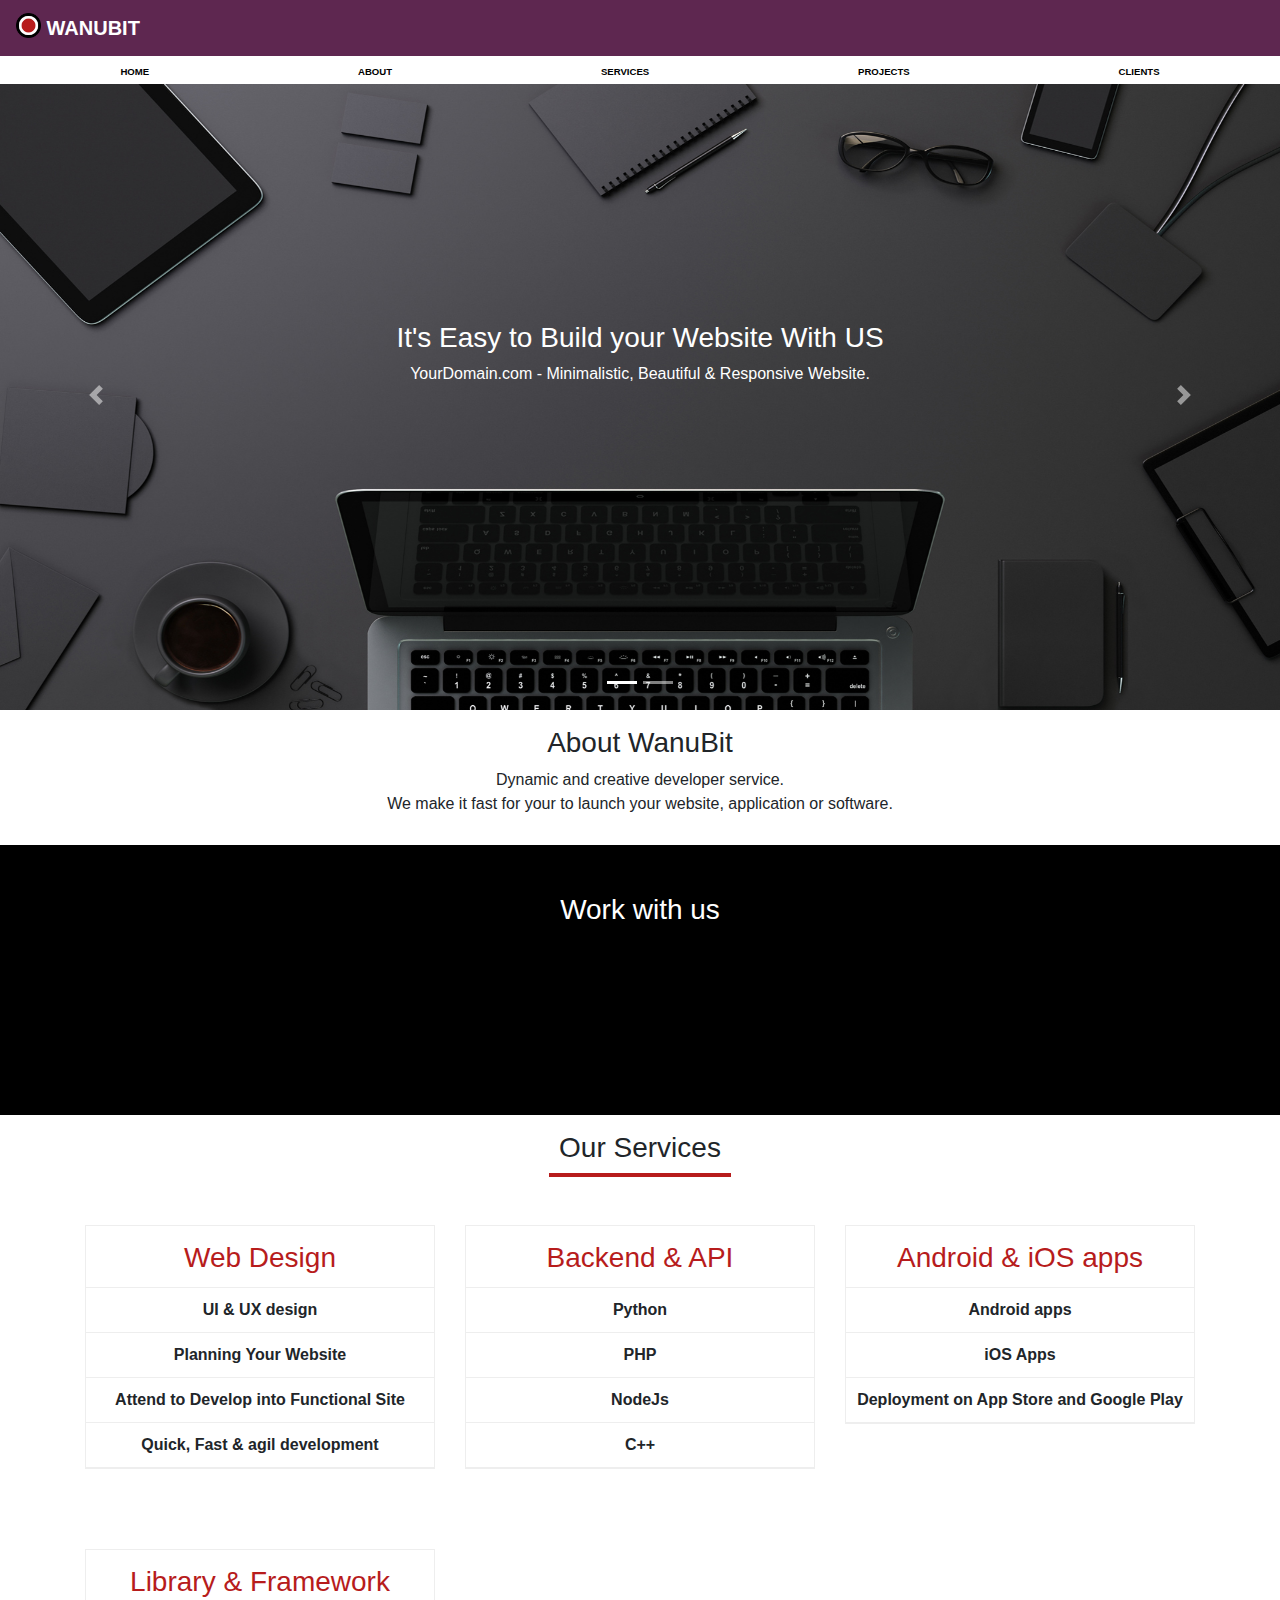
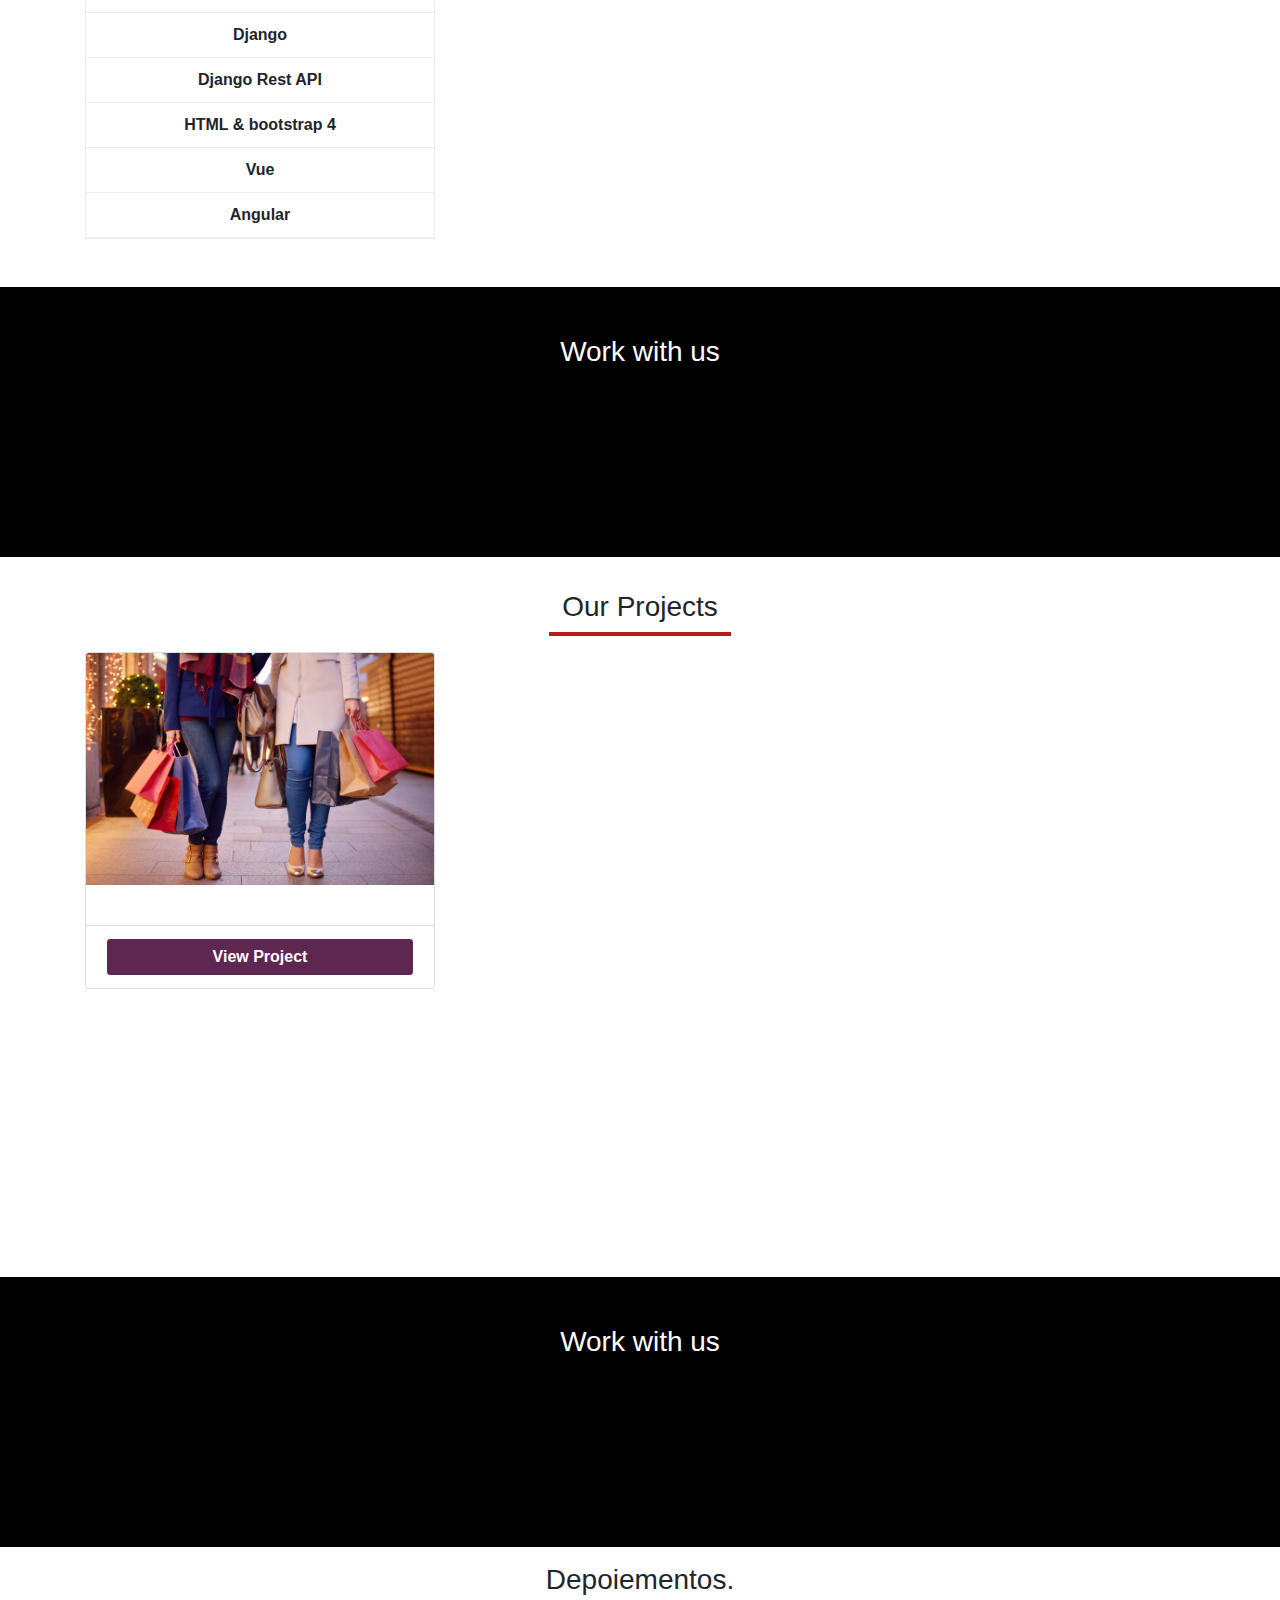
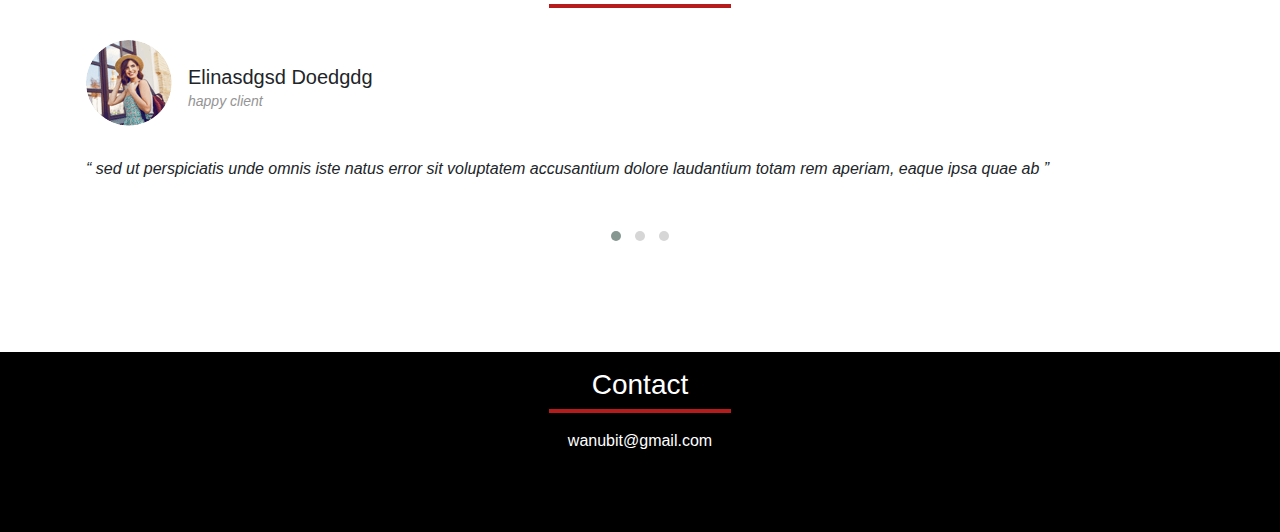
<file: layout/index.html>
<!DOCTYPE html>
<html lang="en">

<head>
    <!-- Meta tags Obrigatórias -->
    <meta charset="utf-8">
    <meta name="viewport" content="width=device-width, initial-scale=1, shrink-to-fit=no">
    <link rel="shortcut icon" type="image/png" href="logo/fav.png" />
    <!-- Bootstrap CSS -->

    <link rel="stylesheet" href="vendor/css/bootstrap.min.css">

    <link rel="stylesheet" href="https://use.fontawesome.com/releases/v5.1.1/css/all.css" integrity="sha384-O8whS3fhG2OnA5Kas0Y9l3cfpmYjapjI0E4theH4iuMD+pLhbf6JI0jIMfYcK3yZ" crossorigin="anonymous">

    <link rel="stylesheet" href="OwlCarousel/assets/owl.carousel.min.css">
    <link rel="stylesheet" href="OwlCarousel/assets/owl.theme.default.min.css">
    
    

    <link rel="stylesheet" href="css/style.css">

    <title>Wanubit | O futuro é digital</title>
</head>

<body data-spy="scroll" data-target="#scroll-spy">

   
    
    <nav class="navbar navbar-expand navbar-light bg-light sticky-top navtop">
        <a class="navbar-brand" href="#">
            <img src="logo/logo.png" width="" height="25" class="d-inline-block align-top" alt="">
            <span class="d-none d-md-inline">WANUBIT</span>
        </a>

        <div class="collapse navbar-collapse" id="navbarSupportedContent">
            <ul class="navbar-nav ml-auto">
                <li class="nav-item active">
                    <a class="nav-link" target="_blank" href="https://api.whatsapp.com/send?phone=5551991424429&text=Ola">
                        <i class="fab fa-whatsapp fa-x"></i>
                    </a>
                </li>
                <li class="nav-item">
                    <a class="nav-link" href="https://t.me/wanubit" target="_blank">
                        <i class="fab fa-telegram-plane fa-x"></i>
                    </a>
                </li>
                <li class="nav-item">
                    <a class="nav-link" href="https://facebook.com/wanubit" target="_blank">
                        <i class="fab fa-facebook fa-x"></i>
                    </a>
                </li>

                <li class="nav-item">
                    <a class="nav-link " href="https://github.com/asmaur" target="_blank">
                        <i class="fab fa-github fa-x"></i>
                    </a>
                </li>
            </ul>

        </div> 

    </nav>
    

    <nav class="navbar navbar-expand navbar-dark bg-dark sticky-top navsub">

        <button class="navbar-toggler" type="button" data-toggle="collapse" data-target="#navbar10">
            <span class="navbar-toggler-icon"></span>
        </button>
        <div class="navbar-collapse collapse">
            <ul class="navbar-nav nav-fill w-100" style="font-size: .8rem;">

                <li class="nav-item">
                    <a class="nav-link" href="#main">
                        Home
                    </a>

                </li>
                <li class="nav-item">
                    <a class="nav-link" href="#about">
                        About
                    </a>

                </li>
                <li class="nav-item">
                    <a class="nav-link" href="#services">
                        Services
                    </a>

                </li>
                <li class="nav-item">
                    <a class="nav-link" href="#projects">
                        Projects
                    </a>

                </li>
                <li class="nav-item">
                    <a class="nav-link" href="#clients">
                        Clients
                    </a>

                </li> 
              <!--  <li class="nav-item">
                    <a class="nav-link" href="#">
                        Contact
                    </a>

                </li> -->
            </ul>
        </div>
    </nav>
   
    
    
    
    <div id="main" class="section">

       
            <div id="carouselExampleCaptions" class="carousel slide" data-ride="carousel">
                <ol class="carousel-indicators">
                    <li data-target="#carouselExampleCaptions" data-slide-to="0" class="active"></li>
                    <li data-target="#carouselExampleCaptions" data-slide-to="1" class=""></li>
                    
                </ol>
                <div class="carousel-inner">
                    <div class="carousel-item active">
                        <img class="d-block w-100" alt="First slide [800x400]" src="img/bg1.jpg" data-holder-rendered="true">
                        <div class="carousel-caption d-md-block">
                            <h3>It's Easy to Build your Website With US</h3>
                            <p> YourDomain.com - Minimalistic, Beautiful & Responsive Website. </p>
                        </div>
                    </div>
                    <div class="carousel-item">
                        <img class="d-block w-100" alt="Second slide [800x400]" src="img/bg2.jpg" data-holder-rendered="true">
                        <div class="carousel-caption d-md-block">
                            <h3>We Are Design Studio</h3>
                            <p> Android & iOS Apps.</p>
                        </div>
                    </div>
                  <!--  <div class="carousel-item">
                        <img class="d-block w-100" alt="Third slide [800x400]" src="img/bg1.jpg" data-holder-rendered="true">
                        <div class="carousel-caption d-md-block">
                            <h3>Smooth & reliable Software Developments</h3>
                            <p>Python, Java, Rest API.</p>
                        </div>
                    </div> -->
                </div>
                <a class="carousel-control-prev" href="#carouselExampleCaptions" role="button" data-slide="prev">
                    <span class="carousel-control-prev-icon" aria-hidden="true"></span>
                    <span class="sr-only">Previous</span>
                </a>
                <a class="carousel-control-next" href="#carouselExampleCaptions" role="button" data-slide="next">
                    <span class="carousel-control-next-icon" aria-hidden="true"></span>
                    <span class="sr-only">Next</span>
                </a>
            </div>
        


    </div>

    <div id="about"  class="section1">

        <div class="container">
            <div class="row">
                <div class="col-md-8 offset-md-2 text-center">
                    <h3 class="pt-3">About WanuBit</h3>

                    <p>
                        Dynamic and creative developer service.

                        <br> We make it fast for your to launch your website, application or software.
                    </p>

                </div>
            </div>
        </div>

    </div>

    <div class="trabalhe">

        <div class="container">
            <div class="row">
                <div class="col-md-4 offset-md-4 text-center">

                    <h3 class="p-3">Work with us</h3>
                    
                    <div class="d-flex justify-content-around">
                        <div>
                            <a href="https://api.whatsapp.com/send?phone=5551991424429&text=Ola" target="_blank">
                                <i class="fab fa-whatsapp fa-2x"></i>
                            </a>
                        </div>
                        <div>
                            <a href="https://t.me/wanubit" target="_blank">
                                <i class="fab fa-telegram-plane fa-2x"></i>
                            </a>
                        </div>
                        <div>
                            <a href="https://facebook.com/wanubit" target="_blank">
                                <i class="fab fa-facebook fa-2x"></i>
                            </a>
                        </div>
                        <div>
                            <a href="https://github.com/asmaur" target="_blank">
                                <i class="fab fa-github fa-2x"></i>
                            </a>
                        </div>
                    </div>

                </div>
            </div>
        </div>

    </div>

  
  
  
   
    <div id="services"  class="section2">
        <div class="container">
            <div class="row">
                <div class="col-md-8 offset-md-2 text-center">
                    <h3 class="pt-3">Our Services</h3>
                    <hr>
                </div>
            </div>


            <div class="row">


                <div class="col-sm-12 col-md-6 col-lg-4 text-center">
                    <div class="pricing-plan recommanded">
                        <div class="plan-head">
                            <h3>Web Design</h3>
                        </div>
                        <div class="plan-feature">
                            <ul>
                                <li><span class="uper"> UI & UX design</span></li>
                                <li><span class="uper">Planning Your Website</span></li>
                                <li><span class="uper">Attend to Develop into Functional Site</span></li>
                                <li><span class="uper">Quick, Fast & agil development </span></li>


                            </ul>
                        </div>
                    </div>
                </div>

                <div class="col-sm-12 col-md-6 col-lg-4 text-center">
                    <div class="pricing-plan recommanded">
                        <div class="plan-head">
                            <h3>Backend & API</h3>
                        </div>
                        <div class="plan-feature">
                            <ul>
                                <li><span class="uper">Python</span></li>
                                <li><span class="uper">PHP</span></li>
                                <li><span class="uper">NodeJs</span></li>
                                <li><span class="uper">C++</span></li>


                            </ul>
                        </div>
                    </div>
                </div>

                <div class="col-sm-12 col-md-6 col-lg-4 text-center">
                    <div class="pricing-plan recommanded">
                        <div class="plan-head">
                            <h3>Android & iOS apps</h3>
                        </div>
                        <div class="plan-feature">
                            <ul>
                                <li><span class="uper">Android apps</span></li>
                                <li><span class="uper">iOS Apps</span></li>
                                <li><span class="uper">Deployment on App Store and Google Play</span></li>
                                


                            </ul>
                        </div>
                    </div>
                </div>

                <div class="col-sm-12 col-md-6 col-lg-4 text-center">
                    <div class="pricing-plan recommanded">
                        <div class="plan-head">
                            <h3>Library & Framework</h3>
                        </div>
                        <div class="plan-feature">
                            <ul>
                                <li><span class="uper">Django</span></li>
                                <li><span class="uper">Django Rest API</span></li>
                                <li><span class="uper">HTML & bootstrap 4</span></li>
                                <li><span class="uper">Vue</span></li>
                                <li><span class="uper">Angular</span></li>


                            </ul>
                        </div>
                    </div>
                </div>



            </div>

        </div>

    </div>
    
    
    <div class="trabalhe">

        <div class="container">
            <div class="row">
                <div class="col-md-4 offset-md-4 text-center">

                    <h3 class="pt-3">Work with us</h3>
                    
                    
                    <div class="d-flex justify-content-around">
                        <div>
                            <a href="https://api.whatsapp.com/send?phone=5551991424429&text=Ola" target="_blank">
                                <i class="fab fa-whatsapp fa-2x"></i>
                            </a>
                        </div>
                        <div>
                            <a href="https://t.me/wanubit" target="_blank">
                                <i class="fab fa-telegram-plane fa-2x"></i>
                            </a>
                        </div>
                        <div>
                            <a href="https://facebook.com/wanubit" target="_blank">
                                <i class="fab fa-facebook fa-2x"></i>
                            </a>
                        </div>
                        <div>
                            <a href="https://github.com/asmaur" target="_blank">
                                <i class="fab fa-github fa-2x"></i>
                            </a>
                        </div>
                    </div>

                </div>
            </div>
        </div>

    </div>
   
    

    <div id="projects" class="section3">

        <div class="container">
            <div class="row">
                <div class="col-md-8 offset-md-2 text-center">
                    <h3 class="pt-3">Our Projects</h3>
                    <hr>
                </div>
            </div>

            <div class="row">

                <div class="col-sm-12 col-md-6 col-lg-4">
                    <div class="card">
                        <a href="">
                            <img src="img/27-bags.jpg" class="card-img-top" alt="...">
                        </a>
                        <div class="card-body">
                            
                        </div>

                        <div class="card-footer">
                            <a href="" class="btn btn-primary btn-block">View Project</a>
                        </div>

                    </div>
                </div>


            </div>


        </div>


    </div>


    
    <div class="trabalhe">

        <div class="container">
            <div class="row">
                <div class="col-md-4 offset-md-4 text-center">

                    <h3 class="pt-3">Work with us</h3>
                    
                    
                    <div class="d-flex justify-content-around">
                        <div>
                            <a href="https://api.whatsapp.com/send?phone=5551991424429&text=Ola" target="_blank">
                                <i class="fab fa-whatsapp fa-2x"></i>
                            </a>
                        </div>
                        <div>
                            <a href="https://t.me/wanubit" target="_blank">
                                <i class="fab fa-telegram-plane fa-2x"></i>
                            </a>
                        </div>
                        <div>
                            <a href="https://facebook.com/wanubit" target="_blank">
                                <i class="fab fa-facebook fa-2x"></i>
                            </a>
                        </div>
                        <div>
                            <a href="https://github.com/asmaur" target="_blank">
                                <i class="fab fa-github fa-2x"></i>
                            </a>
                        </div>
                    </div>

                </div>
            </div>
        </div>

    </div>



    <div id="clients"  class="section4">

        <div class="container">
            <div class="row">
                <div class="col-md-8 offset-md-2">
                    <div class="clients-section-heading text-center">
                        <h3 class="wow fadeInUp animated pt-3">Depoiementos.</h3>
                        <hr>
                      <!--  <p>A sua satisfação e seu successo é nossa razão de ser.</p> -->
                    </div>
                </div>
            </div>
            
        </div>
            
            <div class="container">

            <div class="row">
               

                <div class="owl-carousel owl-theme">

                    
                            <div class="item">
                                
                                    <div class="bg-white clients-padding">
                                        <div class="media">
                                            <img src="img/avtar-one.png" alt="client" class="mr-3 rounded-circle">

                                            <div class="media-body mt-4">
                                                <h5 class="clients-primary clients-owl-card mt-0">Elinasdgsd Doedgdg</h5>
                                                <p class="clients-owl-sub mt-0">Happy Client</p>
                                            </div>
                                        </div>
                                        <p class="clients-text-style mt-4">“ Sed ut perspiciatis unde omnis iste natus error sit voluptatem accusantium dolore laudantium totam rem aperiam, eaque ipsa quae ab ”</p>
                                    </div>
                                
                            </div>
                            
                            <div class="item">
                                
                                    <div class="bg-white clients-padding">
                                        <div class="media">
                                          <!--  <img src="img/avtar-one.png" alt="client" class="mr-3 rounded-circle"> -->

                                            <div class="media-body mt-4">
                                                <h5 class="clients-primary clients-owl-card mt-0">Elinasdgsd Doedgdg</h5>
                                                <p class="clients-owl-sub mt-0">Happy Client</p>
                                            </div>
                                        </div>
                                        <p class="clients-text-style mt-4">“ Sed ut perspiciatis unde omnis iste natus error sit voluptatem accusantium dolore laudantium totam rem aperiam, eaque ipsa quae ab ”</p>
                                    </div>
                                
                            </div>
                            
                            <div class="item">
                                
                                    <div class="bg-white clients-padding">
                                        <div class="media">
                                            <img src="img/avtar-one.png" alt="client" class="mr-3 rounded-circle">

                                            <div class="media-body mt-4">
                                                <h5 class="clients-primary clients-owl-card mt-0">Elinasdgsd Doedgdg</h5>
                                                <p class="clients-owl-sub mt-0">Happy Client</p>
                                            </div>
                                        </div>
                                        <p class="clients-text-style mt-4">“ Sed ut perspiciatis unde omnis iste natus error sit voluptatem accusantium dolore laudantium totam rem aperiam, eaque ipsa quae ab ”</p>
                                    </div>
                                
                            </div>

                        
                      
                </div>
                
                
                
            </div>
        </div> 
        
        </div>



    <div id="footer">
        
        <div class="container">
            <div class="row">
                <div class="col-md-8 offset-md-2 text-center pt-3">
                    <h3> Contact </h3>
                    <hr>
                </div>
            </div>
            
            <div class="row">
                
                <div class="col-md-4 offset-md-4 text-center">
                    <a href="mailto:wanubit@gmail.com">wanubit@gmail.com</a>
                </div>
                
                <div class="col-md-4 offset-md-4 text-center p-4">
                    
                    <div class="d-flex justify-content-around">
                        <div>
                            <a href="https://api.whatsapp.com/send?phone=5551991424429&text=Ola" target="_blank">
                                <i class="fab fa-whatsapp fa-2x"></i>
                            </a>
                        </div>
                        <div>
                            <a href="https://t.me/wanubit" target="_blank">
                                <i class="fab fa-telegram-plane fa-2x"></i>
                            </a>
                        </div>
                        <div>
                            <a href="https://facebook.com/wanubit" target="_blank">
                                <i class="fab fa-facebook fa-2x"></i>
                            </a>
                        </div>
                        <div>
                            <a href="https://github.com/asmaur" target="_blank">
                                <i class="fab fa-github fa-2x"></i>
                            </a>
                        </div>
                    </div>
                    
                    
                </div>
                
            </div>
            
        </div>

    </div>
    
    
    

    <script src="js/jquery.min.js"></script>
    <script src="js/popper.min.js"></script>
    <script src="vendor/js/bootstrap.min.js"></script>
    <script src="OwlCarousel/owl.carousel.min.js"></script>
    
    <script src="js/slideNav.js"></script>


    <script>
        $(document).ready(function() {
            $('.owl-carousel').owlCarousel({
                loop: true,
                autoplay: true,
                nav: false,
                dots: true,
                responsive: {
                    0: {
                        items: 1,
                        
                    },
                    600: {
                        items: 1,
                        
                    },
                    1000: {
                        items: 1,
                        
                    }
                }
            })
                
            
        });
    </script>
    
    <script>
	    window.slide = new SlideNav();
    </script>



</body>

</html>
</file>
<file: layout/css/style.css>
// #5E2750 ;
// #FF8A65 ;
// #03A9F4 ;

@import url('https://fonts.googleapis.com/css?family=Raleway&display=swap');

body{
    height: 100%;
    width: 100%;
    font-family: 'Raleway', cursive;
    //overflow: hidden;
}
#main{
    min-height: 70vh;
}
.carousel{
    //min-height: 80vh;
}
.carousel img{
    height: 70vh;
}

#main .carousel-caption{
    position: fixed;
    top: 35%;
}

.navtop{
    background-color: #5E2750 !important;
}
.navtop .nav-link{
    color: #fff !important;
    font-size: 1.2rem;
}
.navtop .navbar-brand{
    color: #fff !important;
    font-weight: 600;
}
.navsub{
    height: 1.5rem;
    background-color: #fff !important;
    top: 60px !important;
    z-index: 999;
}
.navsub .nav-link{
    color: #000 !important;
    font-size: .6rem;
    text-transform: uppercase;
    font-weight: 600;
}

#about{
    min-height: 15vh;
}

.trabalhe{
    min-height: 30vh;
    background-color: #000; //#03A9F4;
    color: #fff;
    padding: 2rem;
}
.trabalhe a{
    color: #fff;
}

#services{
    min-height: 80vh;
}
.pricing-plan {
    border-top: 1px solid #eee;
    min-height: auto;
    margin-top: 2rem;
    margin-bottom: 3rem;
    transition: .5s;
    border: 1px solid #eee;
    border-left: 1px solid #eee;
}
.pricing-plan:hover .plan-head, 
.pricing-plan.recommanded .plan-head {
    color: #B71C1C; //#ffb81e;
}
.plan-head {
    padding: 15px 0 5px;
    border-bottom: 1px solid #eee;
    font-size: 2rem;
    color: #111;
    font-weight: 600;
}
.recommanded:hover {
    box-shadow: 0 0 40px 5px rgba(0, 0, 0, 0.1);
    -webkit-transform: scaleY(1.01);
    -ms-transform: scaleY(1.01);
    transform: scaleY(1.01);
}
.uper{
    font-weight: 800;
}
plan-value {
    border-bottom: 1px solid #eee;
    height: 150px;
    display: -webkit-flex;
    display: -ms-flexbox;
    display: flex;
    -webkit-flex-direction: column;
    -ms-flex-direction: column;
    flex-direction: column;
    -webkit-justify-content: center;
    -ms-flex-pack: center;
    justify-content: center;
}
.plan-feature ul {
    padding: 0;
    margin: 0;
}
.plan-feature li {
    padding: 10px;
    list-style: none;
    border-bottom: 1px solid #eee;
}
//.pricing-plan:hover .plan-value > h4, 
.pricing-plan.recommanded .plan-value > h4 {
    color: #B71C1C; //#ffb81e;
}
hr{
    border-top: 4px solid #B71C1C; //#5E2750;//#ffb900;
    width: 25%;
    margin-top: .1rem;
    margin-bottom: 1rem;
}

#projects{
    min-height: 80vh;
    background-color: #fff;
    padding: 1.1rem;
}

#projects .card-footer{
    background-color: #fff !important;
}
#projects .btn-primary{
    background-color: #5E2750 !important;
    color: #fff;
    font-weight: 600;
}
#projects .btn{
    border-color: #fff;
}

#projects  img{
    position: relative;
    object-fit: cover;
    //height: 100%;
    width: 100%;
}



   /* clients */

#clients{
    min-height: 45vh;
   background-color: #fff;
}
#clients h2{
    text-transform: capitalize;
}
#clients p{
    text-transform: lowercase;
}
/* --------------------------------------------------
OWL Carasoul
-------------------------------------------------- */

.clients-light-grey-bg {
    background-color: #f6f6f6;
    //padding: 143px 0px 116px;
}

.clients-padding {
    padding: 1rem 1rem 1rem;
    
}

.clients-text-style {
    font-size: 16px;
    line-height: 30px;
    font-style: italic;
    font-family: 'Open Sans', sans-serif;
    font-weight: 500;
}

.clients-owl-card {
    font-family: 'Roboto', sans-serif;
    font-weight: 400;
    font-size: 20px;
    line-height: 26px;
    margin: 24px 0 -2px;
}

.clients-owl-sub {
    font-family: 'Open Sans', sans-serif;
    font-style: italic;
    font-weight: 400;
    color: #949494;
    font-size: 14px;
    line-height: 26px;
}

.owl-carousel .item img {
    display: block;
    width: auto !important;
    -webkit-transform-style: preserve-3d;
}


/* end clients */



#footer{
    min-height: 20vh;
    background-color: #000;
    color: #fff;
}
#footer a{
    color: #fff;
}
</file>
